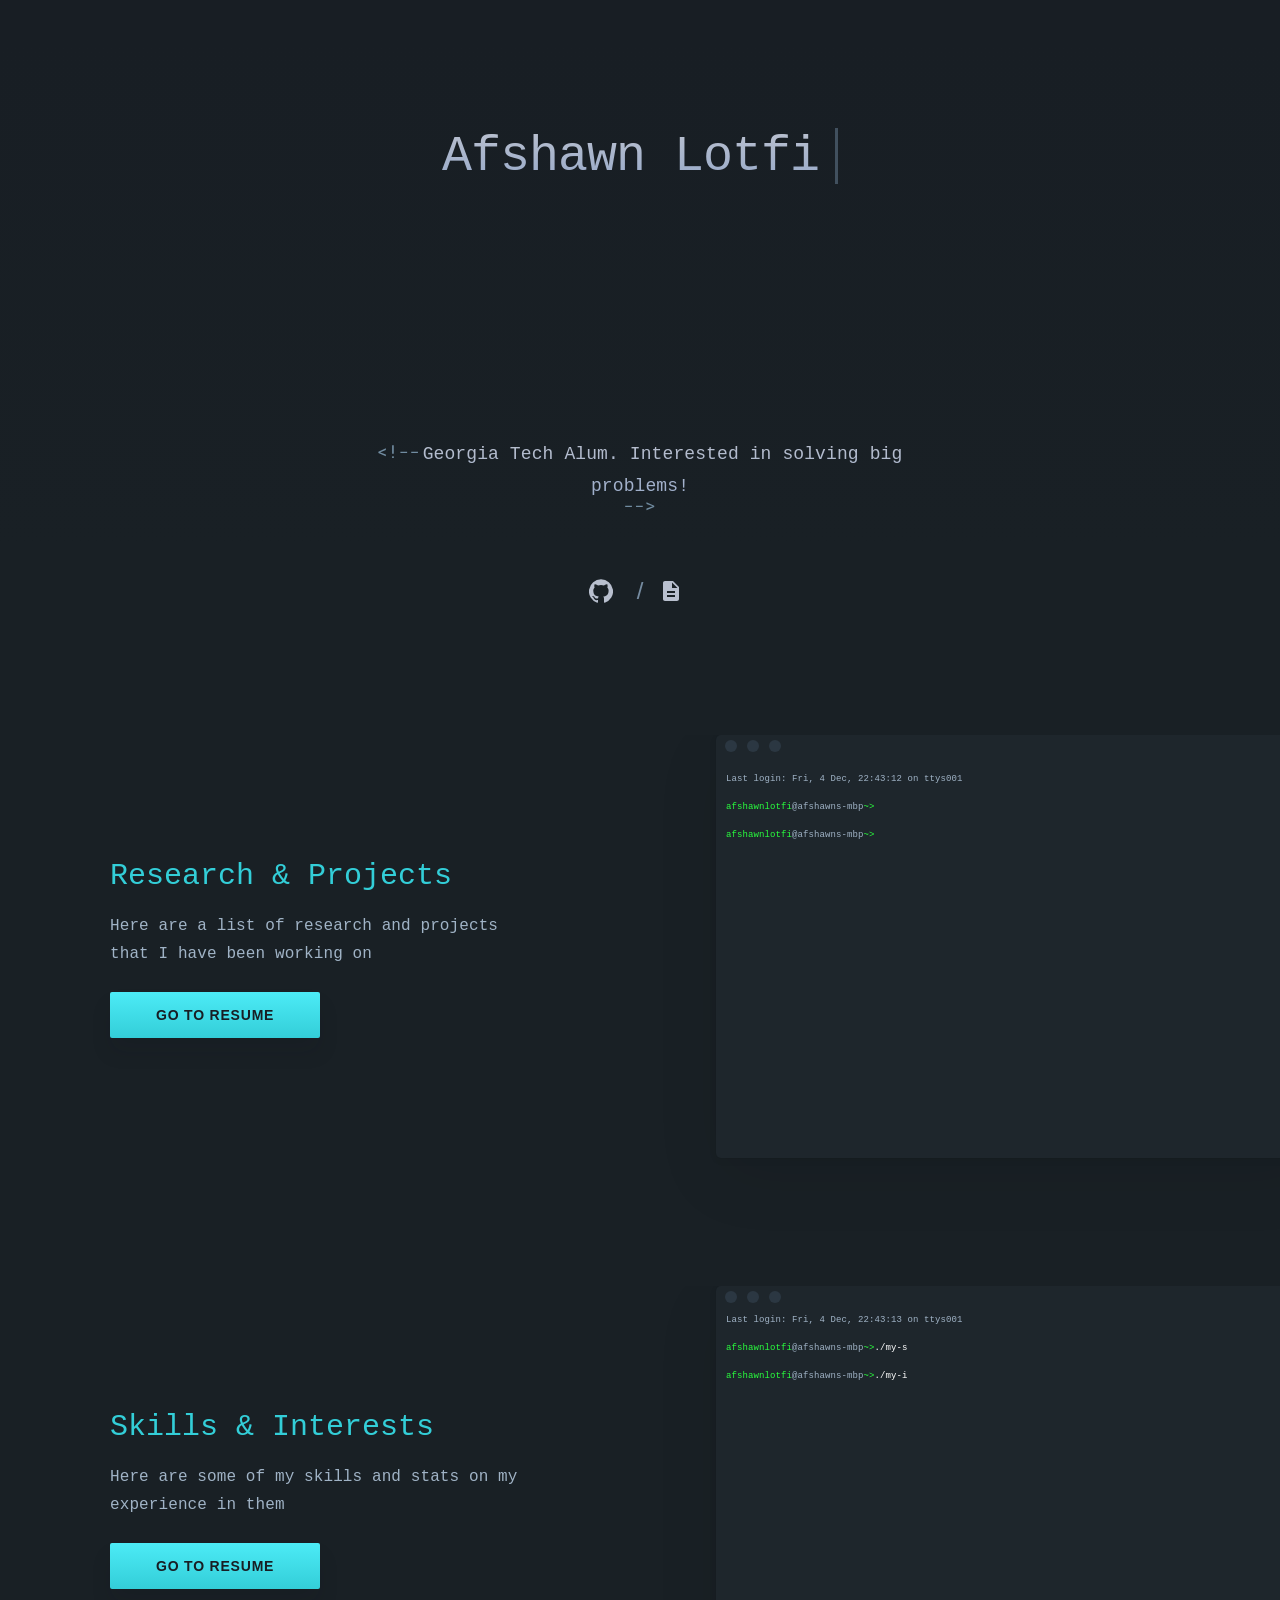
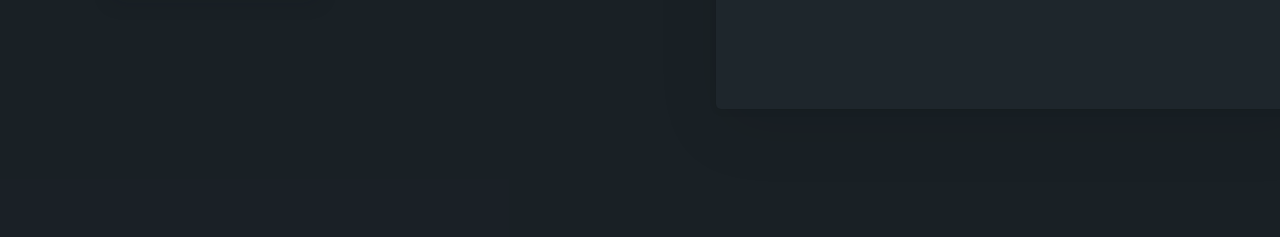
<file: index.html>
<!DOCTYPE html><html lang="en"><head><title>Afshawn Lotfi</title><link rel="icon" type="image/png" href="https://avatars2.githubusercontent.com/u/6283745?s=400&amp;u=e3174182214fe3bf16ebca7b30242fdae04d07e1"/><link rel="apple-touch-icon" href="https://avatars2.githubusercontent.com/u/6283745?s=400&amp;u=e3174182214fe3bf16ebca7b30242fdae04d07e1"/><meta name="theme-color" content="#6200ee"/><meta charSet="utf-8"/><meta name="viewport" content="width=device-width"/><meta name="next-head-count" content="2"/><link rel="preload" href="/_next/static/css/61770bdbd39dd147fad4.css" as="style"/><link rel="stylesheet" href="/_next/static/css/61770bdbd39dd147fad4.css"/><link rel="preload" href="/_next/static/ErLn9SL6HN8Sd_b_ISyaz/pages/index.js" as="script"/><link rel="preload" href="/_next/static/ErLn9SL6HN8Sd_b_ISyaz/pages/_app.js" as="script"/><link rel="preload" href="/_next/static/runtime/webpack-b65cab0b00afd201cbda.js" as="script"/><link rel="preload" href="/_next/static/chunks/framework.8d738cd9f2950118dcb6.js" as="script"/><link rel="preload" href="/_next/static/chunks/commons.9c904bb4eb4d53773228.js" as="script"/><link rel="preload" href="/_next/static/chunks/b9269be9702c2953426c7c765e8add8be660c4f3.90dc0fe06bb04862ea9c.js" as="script"/><link rel="preload" href="/_next/static/runtime/main-55268738bfb3c737257e.js" as="script"/><style id="jss-server-side">.MuiSvgIcon-root {
  fill: currentColor;
  width: 1em;
  height: 1em;
  display: inline-block;
  font-size: 1.5rem;
  transition: fill 200ms cubic-bezier(0.4, 0, 0.2, 1) 0ms;
  flex-shrink: 0;
  user-select: none;
}
.MuiSvgIcon-colorPrimary {
  color: #3f51b5;
}
.MuiSvgIcon-colorSecondary {
  color: #f50057;
}
.MuiSvgIcon-colorAction {
  color: rgba(0, 0, 0, 0.54);
}
.MuiSvgIcon-colorError {
  color: #f44336;
}
.MuiSvgIcon-colorDisabled {
  color: rgba(0, 0, 0, 0.26);
}
.MuiSvgIcon-fontSizeInherit {
  font-size: inherit;
}
.MuiSvgIcon-fontSizeSmall {
  font-size: 1.25rem;
}
.MuiSvgIcon-fontSizeLarge {
  font-size: 2.1875rem;
}
.MuiCardMedia-root {
  display: block;
  background-size: cover;
  background-repeat: no-repeat;
  background-position: center;
}
.MuiCardMedia-media {
  width: 100%;
}
.MuiCardMedia-img {
  object-fit: cover;
}</style></head><body style="background-color:rgba(25, 31, 37, 0.94)"><div id="__next"><main class="wrapper"><div class="line-numbers"></div><section class="padding-xl center hero"><div class="container max-width-small flex-center column"><div class="main-title flex"><h1></h1><svg class="margin-xxs-left blinking-cursor" width="3" height="56" viewBox="0 0 3 56"><rect width="3" height="56" fill="#41505E" fill-rule="evenodd"></rect></svg></div><div class="MuiCardMedia-root" style="background-image:url(&quot;https://avatars2.githubusercontent.com/u/6283745?s=460&amp;u=304c5e89862646af4a6764e837d86ba261dfc739&amp;v=4&quot;);width:200px;height:200px;border-radius:100px" title="Profile Picture"></div><br/><p class="streamer"><span style="margin-right:5px"><svg xmlns="http://www.w3.org/2000/svg" width="40" height="14" viewBox="0 0 40 14"><path fill="#718CA1" fill-rule="evenodd" d="M264.456055,100.172852 L263.990234,100.322266 L264.456055,100.480469 L269.834961,102.554688 L269.834961,104.277344 L262.381836,100.946289 L262.381836,99.6630859 L269.834961,96.3408203 L269.834961,98.0634766 L264.456055,100.172852 Z M277.753906,101.860352 L276.119141,101.860352 L276.119141,93.203125 L277.753906,93.203125 L277.753906,101.860352 Z M275.960938,105.147461 C275.960938,104.86621 276.044433,104.631837 276.211426,104.444336 C276.378419,104.256835 276.628905,104.163086 276.962891,104.163086 C277.296877,104.163086 277.550292,104.256835 277.723145,104.444336 C277.895997,104.631837 277.982422,104.86621 277.982422,105.147461 C277.982422,105.416994 277.895997,105.642577 277.723145,105.824219 C277.550292,106.00586 277.296877,106.09668 276.962891,106.09668 C276.628905,106.09668 276.378419,106.00586 276.211426,105.824219 C276.044433,105.642577 275.960938,105.416994 275.960938,105.147461 Z M291.130859,101.069336 L284.407227,101.069336 L284.407227,99.7333984 L291.130859,99.7333984 L291.130859,101.069336 Z M301.941406,101.069336 L295.217773,101.069336 L295.217773,99.7333984 L301.941406,99.7333984 L301.941406,101.069336 Z" transform="translate(-262 -93)"></path></svg></span>Georgia Tech Alum. Interested in solving big problems!<span style="display:flex;justify-content:center"><svg xmlns="http://www.w3.org/2000/svg" width="30" height="9" viewBox="0 0 30 9"><path fill="#718CA1" fill-rule="evenodd" d="M274.928223,101.069336 L268.20459,101.069336 L268.20459,99.7333984 L274.928223,99.7333984 L274.928223,101.069336 Z M285.73877,101.069336 L279.015137,101.069336 L279.015137,99.7333984 L285.73877,99.7333984 L285.73877,101.069336 Z M289.474121,98.0107422 L289.474121,96.3320312 L297.234863,99.6542969 L297.234863,100.9375 L289.474121,104.268555 L289.474121,102.581055 L295.160645,100.436523 L295.687988,100.287109 L295.160645,100.120117 L289.474121,98.0107422 Z" transform="translate(-268 -96)"></path></svg></span></p><ul class="switch padding-m-top"><li class="editor-option active"><svg class="MuiSvgIcon-root" focusable="false" viewBox="0 0 24 24" aria-hidden="true"><path d="M12 .3a12 12 0 0 0-3.8 23.4c.6.1.8-.3.8-.6v-2c-3.3.7-4-1.6-4-1.6-.6-1.4-1.4-1.8-1.4-1.8-1-.7.1-.7.1-.7 1.2 0 1.9 1.2 1.9 1.2 1 1.8 2.8 1.3 3.5 1 0-.8.4-1.3.7-1.6-2.7-.3-5.5-1.3-5.5-6 0-1.2.5-2.3 1.3-3.1-.2-.4-.6-1.6 0-3.2 0 0 1-.3 3.4 1.2a11.5 11.5 0 0 1 6 0c2.3-1.5 3.3-1.2 3.3-1.2.6 1.6.2 2.8 0 3.2.9.8 1.3 1.9 1.3 3.2 0 4.6-2.8 5.6-5.5 5.9.5.4.9 1 .9 2.2v3.3c0 .3.1.7.8.6A12 12 0 0 0 12 .3"></path></svg></li><span><h4>/</h4></span><li class="editor-option active"><svg class="MuiSvgIcon-root" focusable="false" viewBox="0 0 24 24" aria-hidden="true"><path d="M14 2H6c-1.1 0-1.99.9-1.99 2L4 20c0 1.1.89 2 1.99 2H18c1.1 0 2-.9 2-2V8l-6-6zm2 16H8v-2h8v2zm0-4H8v-2h8v2zm-3-5V3.5L18.5 9H13z"></path></svg></li></ul></div></section><section class="container-big block no-wrap padding-xl-bottom grid-two syntax-theme"><div class="flex-center"><div class="max-width-xsmall"><h2 class="primary">Research &amp; Projects</h2><p>Here are a list of research and projects that I have been working on</p><a class="btn btn-primary download margin-xs-top" href="/files/Resume.pdf">Go to Resume</a></div></div><div class="flex-center padding-none syntax column"><div class="window"><div class="controls"><div class="control control-left"></div><div class="control control-center"></div><div class="control control-right"></div></div><div class="paragraph" style="overflow:auto;max-height:100vh;margin-top:30px;margin-left:10px;font-size:1vh">Last login: <!-- -->Fri, Oct 9, 5:21:32 AM<!-- --> on ttys001<br/><span><span style="color:rgb(41,264,62)">afshawnlotfi</span>@<!-- -->afshawns-mbp<span style="color:rgb(41,264,62)">~&gt;</span> <br/></span><span><span style="color:rgb(41,264,62)">afshawnlotfi</span>@<!-- -->afshawns-mbp<span style="color:rgb(41,264,62)">~&gt;</span> <br/></span></div></div></div></section></main></div><script id="__NEXT_DATA__" type="application/json">{"props":{"pageProps":{}},"page":"/","query":{},"buildId":"ErLn9SL6HN8Sd_b_ISyaz","nextExport":true,"autoExport":true,"isFallback":false}</script><script nomodule="" src="/_next/static/runtime/polyfills-b3d92c5385ed51ccd0d3.js"></script><script async="" data-next-page="/" src="/_next/static/ErLn9SL6HN8Sd_b_ISyaz/pages/index.js"></script><script async="" data-next-page="/_app" src="/_next/static/ErLn9SL6HN8Sd_b_ISyaz/pages/_app.js"></script><script src="/_next/static/runtime/webpack-b65cab0b00afd201cbda.js" async=""></script><script src="/_next/static/chunks/framework.8d738cd9f2950118dcb6.js" async=""></script><script src="/_next/static/chunks/commons.9c904bb4eb4d53773228.js" async=""></script><script src="/_next/static/chunks/b9269be9702c2953426c7c765e8add8be660c4f3.90dc0fe06bb04862ea9c.js" async=""></script><script src="/_next/static/runtime/main-55268738bfb3c737257e.js" async=""></script><script src="/_next/static/ErLn9SL6HN8Sd_b_ISyaz/_buildManifest.js" async=""></script><script src="/_next/static/ErLn9SL6HN8Sd_b_ISyaz/_ssgManifest.js" async=""></script></body></html>
</file>
<file: _next/static/css/61770bdbd39dd147fad4.css>
.center{margin-right:auto;margin-left:auto;text-align:center}.flex{display:flex}.flex-center{display:flex;align-items:center;justify-content:center}@media screen and (max-width:768px){.flex-center{margin:0 auto;padding:0 24px!important}}.auto{margin-right:auto;margin-left:auto}.hide-tablet{display:inherit!important}@media screen and (max-width:768px){.hide-tablet{display:none!important}}.show-tablet{display:none!important}@media screen and (max-width:768px){.show-tablet{display:inherit!important}}.hidden{display:none!important}@media screen and (max-width:420px){.hide-mobile{display:none}}a,abbr,acronym,address,applet,article,aside,audio,b,big,blockquote,body,canvas,caption,center,cite,code,dd,del,details,dfn,div,dl,dt,em,embed,fieldset,figcaption,figure,footer,form,h1,h2,h3,h4,h5,h6,header,hgroup,html,i,iframe,img,ins,kbd,label,legend,li,mark,menu,nav,object,ol,output,p,pre,q,ruby,s,samp,section,small,span,strike,strong,sub,summary,sup,table,tbody,td,tfoot,th,thead,time,tr,tt,u,ul,var,video{margin:0;padding:0;border:0;font-size:100%;font:inherit;vertical-align:baseline}article,aside,details,figcaption,footer,header,hgroup,menu,nav,section{display:block}figure{display:inline-block}html{box-sizing:border-box;overflow-x:hidden}*,:after,:before{box-sizing:inherit}body{line-height:1}li,ol,ul{list-style:none}blockquote,q{quotes:none}blockquote:after,blockquote:before,q:after,q:before{content:"";content:none}table{border-collapse:collapse;border-spacing:0}a{text-decoration:none}input{line-height:normal}.wrapper{z-index:10;position:relative;margin:0 auto;max-width:100%}.block{display:flex}@media screen and (max-width:768px){.block{flex-direction:column;width:100%;flex-basis:100%}}.column{flex-direction:column}.container-big{max-width:1440px}.container,.container-big{position:relative;margin:0 auto}.container{max-width:1280px}.container img,.container picture{max-width:100%}.max-width-large{max-width:1036px}@media screen and (max-width:768px){.max-width-large{max-width:100%}}.max-width-medium{max-width:952px}.max-width-medium>div{width:50%}@media screen and (max-width:768px){.max-width-medium{max-width:100%}}.max-width-small{max-width:640px;width:100%}@media screen and (max-width:768px){.max-width-small{max-width:100%}}.max-width-xsmall{max-width:420px;width:100%}@media screen and (max-width:768px){.max-width-xsmall{max-width:100%}}.grid-four,.grid-three,.grid-two{display:flex;flex-wrap:wrap;justify-content:space-between}.no-wrap{flex-wrap:nowrap}.grid-four>div:nth-child(-n+4),.grid-three>div:nth-child(-n+3),.grid-two>div:nth-child(-n+2){margin-top:0}.grid-four>div{flex-basis:25%}.grid-three>div{flex-basis:33.33%}.grid-two>div{flex-basis:50%;width:50%}@media screen and (max-width:768px){.grid-two>div{flex-basis:100%;width:100%}}@media screen and (max-width:768px){.grid-two>div:last-of-type{margin-top:64px}}@media screen and (max-width:420px){.grid-two>div:last-of-type{margin-top:40px}}.container,.grid-four>div,.grid-three>div,.grid-two>div{padding-right:40px;padding-left:40px}@media screen and (max-width:920px){.container,.grid-four>div,.grid-three>div,.grid-two>div{padding-right:24px;padding-left:24px}}@media screen and (max-width:768px){.container,.grid-four>div,.grid-three>div,.grid-two>div{padding-right:0;padding-left:0}}.grid-four>.extra-padding,.grid-three>.extra-padding,.grid-two>.extra-padding{padding-right:60px;padding-left:60px}.grid-two>.extra-padding{max-width:50%}.padding-none{padding:0}@media screen and (max-width:768px){.padding-none{padding:inherit}}.padding-right-none{padding-right:0}.padding-xs{padding-top:24px;padding-bottom:24px}.padding-s{padding-top:40px;padding-bottom:40px}.padding-m{padding-top:64px;padding-bottom:64px}.padding-m-all{padding:64px}.padding-l{padding-top:96px;padding-bottom:96px}.padding-xl{padding-top:128px;padding-bottom:128px}.padding-xxl{padding-top:164px;padding-bottom:164px}.padding-xxs-top{padding-top:16px}.padding-xs-top{padding-top:24px}.padding-s-top{padding-top:40px}.margin-xs-top{margin-top:24px}.padding-m-top{padding-top:64px}.padding-l-top{padding-top:96px}.padding-xl-top{padding-top:128px}.padding-xxl-top{padding-top:164px}.padding-xxs-bottom{padding-bottom:16px}.padding-xs-bottom{padding-bottom:24px}.padding-s-bottom{padding-bottom:40px}.padding-m-bottom{padding-bottom:64px}.padding-l-bottom{padding-bottom:96px}.padding-xl-bottom{padding-bottom:128px}.padding-xxl-bottom{padding-bottom:164px}.margin-xxs-left{margin-left:16px}@media screen and (max-width:768px){.padding-xl{padding-top:96px;padding-bottom:96px}.padding-l{padding-top:64px;padding-bottom:64px}.padding-xl-top{padding-top:96px}.padding-xl-bottom{padding-bottom:96px}.padding-m-top{padding-top:40px}.padding-l-top{padding-top:64px}.padding-s-top{padding-top:24px}.margin-s-top{margin-top:24px}.margin-xxs-left{margin-left:8px}}@media screen and (max-width:420px){.padding-xl{padding-top:64px;padding-bottom:64px}.padding-l{padding-top:40px;padding-bottom:40px}.padding-xl-bottom{padding-bottom:64px}.padding-xl-top{padding-top:64px}.padding-l-top{padding-top:40px}.padding-m-top{padding-top:24px}}body{font-family:Roboto Mono,Menlo,Monaco,Courier,monospace;line-height:1.5;font-feature-settings:"liga","kern";text-rendering:optimizeLegibility;-webkit-font-smoothing:antialiased;-moz-osx-font-smoothing:grayscale}h1{font-size:50px;font-weight:400;letter-spacing:-1px;line-height:58px;margin-bottom:28px;background:-webkit-linear-gradient(#bbc1cf,#95a8c9);-webkit-background-clip:text;-webkit-text-fill-color:transparent}@media screen and (max-width:1080px){h1{font-size:44px;line-height:50px}}@media screen and (max-width:768px){h1{font-size:38px;line-height:44px}}@media screen and (max-width:420px){h1{font-size:32px;line-height:38px}}h2{font-size:30px;font-weight:400;color:currentColor;line-height:40px;margin-bottom:16px}@media screen and (max-width:1080px){h2{font-size:28px;line-height:38px}}@media screen and (max-width:768px){h2{font-size:26px;line-height:36px}}@media screen and (max-width:420px){h2{font-size:24px;line-height:28px}}h2 span{background:rgba(65,80,94,.7)}h2.primary{color:#33ced8}h2.secondary{color:#f0be72}h2.tertiary{color:#499bfc}h2.alternative{color:#d95468}h2.sublime{color:#60af73}h4{font-family:Roboto,sans-serif;font-size:24px;color:#b8bfce;line-height:32px}@media screen and (max-width:768px){h4{font-size:22px;line-height:30px}}@media screen and (max-width:420px){h4{font-size:20px;line-height:26px}}p.streamer{font-size:18px;font-weight:400;line-height:32px;background:-webkit-linear-gradient(#bbc1cf,#95a8c9);-webkit-background-clip:text;-webkit-text-fill-color:transparent}@media screen and (max-width:768px){p.streamer{font-size:16px;line-height:26px}}.paragraph,p{font-size:16px;font-weight:400;color:#a0b3c6;letter-spacing:.1px;line-height:28px}@media screen and (max-width:768px){p{font-size:15px;line-height:26px}}label{font-size:12px;font-weight:400;color:#4f5f6d;line-height:18px;text-transform:uppercase}.btn,button{cursor:pointer}.btn{font-family:Roboto,sans-serif;font-weight:700;display:inline-block;padding:16px 46px;line-height:1!important;text-align:center;text-decoration:none;border:none;border-radius:2px;text-transform:uppercase;font-size:14px;color:#181e24;letter-spacing:.8px;box-shadow:0 14px 20px 0 rgba(15,20,25,.1)}.btn,.btn:hover{transition:all .25s ease}.btn:hover{transform:translateY(-2px);box-shadow:0 14px 30px 0 rgba(15,20,25,.2)}.btn:focus{outline:none}.btn.btn-disabled,.btn[disabled]{opacity:.5;-ms-filter:"progid:DXImageTransform.Microsoft.Alpha(Opacity=50)";cursor:default}.btn.btn-primary{color:#181e24;background-image:linear-gradient(0deg,#33ced8,#4cebf6)}.btn.btn-secondary{color:#181e24;background-image:linear-gradient(0deg,#f0be72,#f7ca85)}.btn.btn-tertiary{color:#181e24;background-image:linear-gradient(0deg,#499bfc,#6eaef9)}.btn.btn-alternative{color:#181e24;background-image:linear-gradient(0deg,#d95468 4%,#e56276)}.btn.btn-sublime{background-image:linear-gradient(0deg,#60af73,#8bd49c)}.btn.btn-small{font-size:12px;padding:8px 30px;color:#b7c5d3;background-color:#333f4a}.btn.donate{margin:64px auto 66px;max-width:80%;padding:16px 46px;color:#181e24;background-image:linear-gradient(0deg,#499bfc,#6eaef9);font-weight:900;display:none}@media screen and (max-width:420px){.btn.donate{display:block}}@media screen and (max-width:768px){.download{display:none}}pre{display:flex;margin-top:8px;background-color:#1d252c;border-radius:4px;padding:9px 12px 10px;position:relative;overflow-x:scroll}@media screen and (max-width:768px){pre{white-space:pre-wrap}}pre::-webkit-scrollbar{display:none}pre code{display:inline-block;counter-reset:linenumbers;-webkit-font-smoothing:subpixel-antialiased;font-family:Roboto Mono,Menlo,Monaco,Courier,monospace;font-size:14px;font-weight:400;color:#718ca1;line-height:21px}@media screen and (max-width:768px){pre code{font-size:13px}}@media screen and (max-width:420px){pre code{font-size:12px}}pre code span{-webkit-user-select:none;-moz-user-select:none;-ms-user-select:none;user-select:none}.switch{display:flex;justify-content:center;margin:0 auto;text-align:center}@media screen and (max-width:420px){.switch{margin:0!important;width:100%}.switch li{display:block!important;margin:0 16px!important;width:33%}.switch li h4{font-size:16px}.switch svg{margin:0!important}}.switch li{margin:0 8px;display:flex;align-items:center;cursor:pointer}.switch li path{transition:all .25s ease-in-out;fill:#565c6c}.switch li .sublime{display:inline-flex;position:relative;width:18px;height:23px;margin:0 8px 0 0}.switch li .sublime span{position:absolute;top:0;left:0;width:18px;height:23px;-o-object-fit:contain;object-fit:contain;background-repeat:no-repeat;background-position:50%;margin:0}.switch li .sublime span,.switch li .sublime span.sublime-icon{transition:all .25s ease-in-out}.switch li .sublime span.sublime-icon-active{opacity:0;-ms-filter:"progid:DXImageTransform.Microsoft.Alpha(Opacity=0)";transition:all .25s ease-in-out}.switch li h4{color:#565c6c;transition:all .25s ease-in-out}.switch li.active h4{transition:all .25s ease-in-out;color:#b8bfce}.switch li.active path{transition:all .25s ease-in-out;fill:#b8bfce}.switch li.active .sublime-icon-active{transition:all .25s ease-in-out;opacity:1!important;-ms-filter:"progid:DXImageTransform.Microsoft.Alpha(Opacity=100)"}.switch li:hover h4{transition:all .25s ease-in-out;color:#b8bfce}.switch li:hover path{transition:all .25s ease-in-out;fill:#b8bfce}.switch li:hover .sublime-icon-active{transition:all .25s ease-in-out;opacity:1!important;-ms-filter:"progid:DXImageTransform.Microsoft.Alpha(Opacity=100)"}.switch span{margin:0 8px}.switch span h4{color:#758ba0}.switch svg{margin-right:8px}.syntax{margin-right:-56px}@media screen and (max-width:1080px){.syntax{margin-right:0}}.window{position:relative;overflow:scroll;background:#1e262c;box-shadow:0 0 1px 0 rgba(0,0,0,.1),0 2px 8px 0 rgba(0,0,0,.05),0 20px 66px 0 rgba(0,0,0,.08);border-radius:5px;height:564px;z-index:100}@media screen and (max-width:1280px){.window{height:423px}}@media screen and (max-width:1080px){.window{height:338px}}@media screen and (max-width:920px){.window{height:auto}}@media screen and (max-width:1280px){.window.window-large{height:540px}}@media screen and (max-width:1080px){.window.window-large{height:460px}}@media screen and (max-width:768px){.window.window-large{height:100%}}@media screen and (max-width:420px){.window.window-large.footer-image{height:310px!important}}.window .controls{display:flex;position:absolute;width:100%;height:40px;z-index:999;padding:5px 4px}.window .controls .control{width:12px;height:12px;border-radius:100%;background-color:#2b3742;margin:0 5px}@media screen and (max-width:1280px){.window #language-image,.window #syntax-image{width:600px;height:auto}}@media screen and (max-width:1080px){.window #language-image,.window #syntax-image{width:480px;height:auto}}@media screen and (max-width:920px){.window #language-image,.window #syntax-image{width:110%;height:auto}}@media screen and (max-width:768px){.window #language-image,.window #syntax-image{width:100%}}@media screen and (max-width:420px){.window #language-image,.window #syntax-image{width:100%;transform:scale(2);transform-origin:top left}}@media screen and (max-width:920px){.window #ui-theme{width:120%;height:auto}}@media screen and (max-width:420px){.window #ui-theme{width:100%;transform:scale(2);transform-origin:top left}}.window img{vertical-align:middle}@media screen and (max-width:768px){.window img{width:100%;max-width:100%}}@media screen and (max-width:1080px){.syntax-theme-code .window{height:auto}}@media screen and (max-width:1280px){.syntax-theme-code .window img{max-width:600px}}@media screen and (max-width:1080px){.syntax-theme-code .window img{max-width:100%}}footer{width:100%;background-color:rgba(39,48,56,.94);position:relative;display:flex;padding:16px 0;align-items:center;position:fixed;bottom:0;left:0;z-index:1000;border-top:1px solid #383b44}footer p{font-size:12px;line-height:16px;padding:20px 0}footer p span{color:#b62d65}footer .btn.download{margin-left:16px}#footer{padding-top:24px!important;padding-bottom:24px!important}@media screen and (max-width:768px){#footer{padding-top:16px!important;padding-bottom:16px!important}}.icon-elements{display:flex;flex-direction:column;align-items:center;justify-content:center}.icon-row,.package-icons{margin-bottom:40px}.icon-row{display:flex}.icon-row .single-icon{width:16px;height:16px;display:flex;align-items:center;justify-content:center;margin-right:24px;position:relative}.icon-row .single-icon .active{position:absolute}@media screen and (max-width:1080px){.icon-row .single-icon:nth-last-child(-n+2){display:none}}@media screen and (max-width:920px){.icon-row .single-icon:nth-last-child(-n+4){display:none}}.icon-row .single-icon:last-child{margin-right:0}.icon-row:last-child{margin-bottom:0}html{background-color:#28313a;min-height:100vh}.hero{background-image:linear-gradient(#181e24 5%,transparent 75%,transparent)}.hero ::-moz-selection{background-color:#41505e;color:#fff}.hero ::selection{background-color:#41505e;color:#fff}.syntax-theme{overflow:visible}.syntax-theme ::-moz-selection{background-color:#33ced8;color:#fff}.syntax-theme ::selection{background-color:#33ced8;color:#fff}@media screen and (max-width:1440px){.syntax-theme{overflow:hidden}}.syntax-theme .window{width:800px}@media screen and (max-width:1280px){.syntax-theme .window{width:600px}}@media screen and (max-width:1080px){.syntax-theme .window{width:480px}}@media screen and (max-width:920px){.syntax-theme .window{width:110%}}@media screen and (max-width:768px){.syntax-theme .window{width:100%}}.syntax-theme-code{z-index:9999;overflow:visible}.syntax-theme-code ::-moz-selection{background-color:#d95468;color:#fff}.syntax-theme-code ::selection{background-color:#d95468;color:#fff}@media screen and (max-width:1440px){.syntax-theme-code{overflow:hidden}}.syntax-theme-sublime ::-moz-selection{background-color:#60af73;color:#fff}.syntax-theme-sublime ::selection{background-color:#60af73;color:#fff}.icon-package ::-moz-selection{background-color:#f0be72;color:#fff}.icon-package ::selection{background-color:#f0be72;color:#fff}.ui-theme ::-moz-selection{background-color:#499bfc;color:#fff}.ui-theme ::selection{background-color:#499bfc;color:#fff}@media screen and (max-width:768px){.ui-theme .cli{margin-top:40px!important}}@media screen and (max-width:420px){.ui-theme .cli{margin-top:24px!important}}@media screen and (max-width:920px){.line-numbers{display:none}}.animated{-webkit-animation-duration:.75s;animation-duration:.75s;-webkit-animation-fill-mode:both;animation-fill-mode:both}@-webkit-keyframes fadeIn{0%{opacity:0;-ms-filter:"progid:DXImageTransform.Microsoft.Alpha(Opacity=0)"}to{opacity:1;-ms-filter:"progid:DXImageTransform.Microsoft.Alpha(Opacity=100)"}}@keyframes fadeIn{0%{opacity:0;-ms-filter:"progid:DXImageTransform.Microsoft.Alpha(Opacity=0)"}to{opacity:1;-ms-filter:"progid:DXImageTransform.Microsoft.Alpha(Opacity=100)"}}.fadeIn{-webkit-animation-name:fadeIn;animation-name:fadeIn}@-webkit-keyframes longDelayFadeIn{0%{opacity:0;-ms-filter:"progid:DXImageTransform.Microsoft.Alpha(Opacity=0)"}3.3%{opacity:1;-ms-filter:"progid:DXImageTransform.Microsoft.Alpha(Opacity=100)"}16.7%{opacity:1;-ms-filter:"progid:DXImageTransform.Microsoft.Alpha(Opacity=100)"}20%{opacity:0;-ms-filter:"progid:DXImageTransform.Microsoft.Alpha(Opacity=0)"}to{opacity:0;-ms-filter:"progid:DXImageTransform.Microsoft.Alpha(Opacity=0)"}}@keyframes longDelayFadeIn{0%{opacity:0;-ms-filter:"progid:DXImageTransform.Microsoft.Alpha(Opacity=0)"}3.3%{opacity:1;-ms-filter:"progid:DXImageTransform.Microsoft.Alpha(Opacity=100)"}16.7%{opacity:1;-ms-filter:"progid:DXImageTransform.Microsoft.Alpha(Opacity=100)"}20%{opacity:0;-ms-filter:"progid:DXImageTransform.Microsoft.Alpha(Opacity=0)"}to{opacity:0;-ms-filter:"progid:DXImageTransform.Microsoft.Alpha(Opacity=0)"}}.longDelayFadeIn{-webkit-animation-iteration-count:infinite;animation-iteration-count:infinite;-webkit-animation-duration:15s;animation-duration:15s;-webkit-animation-fill-mode:both;animation-fill-mode:both;-webkit-animation-name:longDelayFadeIn;animation-name:longDelayFadeIn}@-webkit-keyframes fadeOut{0%{opacity:1;-ms-filter:"progid:DXImageTransform.Microsoft.Alpha(Opacity=100)"}to{opacity:0;-ms-filter:"progid:DXImageTransform.Microsoft.Alpha(Opacity=0)"}}@keyframes fadeOut{0%{opacity:1;-ms-filter:"progid:DXImageTransform.Microsoft.Alpha(Opacity=100)"}to{opacity:0;-ms-filter:"progid:DXImageTransform.Microsoft.Alpha(Opacity=0)"}}.fadeOut{-webkit-animation-name:fadeOut;animation-name:fadeOut}.longDelayFadeOut{-webkit-animation-iteration-count:infinite;animation-iteration-count:infinite;-webkit-animation-delay:17s;animation-delay:17s;-webkit-animation-name:fadeOut;animation-name:fadeOut}.blinking-cursor{-webkit-animation:blink 1.25s step-end infinite;animation:blink 1.25s step-end infinite}@media screen and (max-width:1080px){.blinking-cursor{height:50px}}@media screen and (max-width:768px){.blinking-cursor{height:44px}}@media screen and (max-width:420px){.blinking-cursor{height:38px}}@-webkit-keyframes blink{0%,to{opacity:0;-ms-filter:"progid:DXImageTransform.Microsoft.Alpha(Opacity=0)"}50%{opacity:1;-ms-filter:"progid:DXImageTransform.Microsoft.Alpha(Opacity=100)"}}@keyframes blink{0%,to{opacity:0;-ms-filter:"progid:DXImageTransform.Microsoft.Alpha(Opacity=0)"}50%{opacity:1;-ms-filter:"progid:DXImageTransform.Microsoft.Alpha(Opacity=100)"}}@media screen and (max-width:768px){.cli{display:none!important}}.language-list{cursor:pointer}@media screen and (max-width:768px){.language-list{display:none}}.language-list li{display:flex;margin:0 10px;cursor:pointer}.language-list li.active path,.language-list li:hover path{transition:all .25s ease-in-out;fill:#ccd1e0}.language-list li path{transition:all .25s ease-in-out}
</file>
